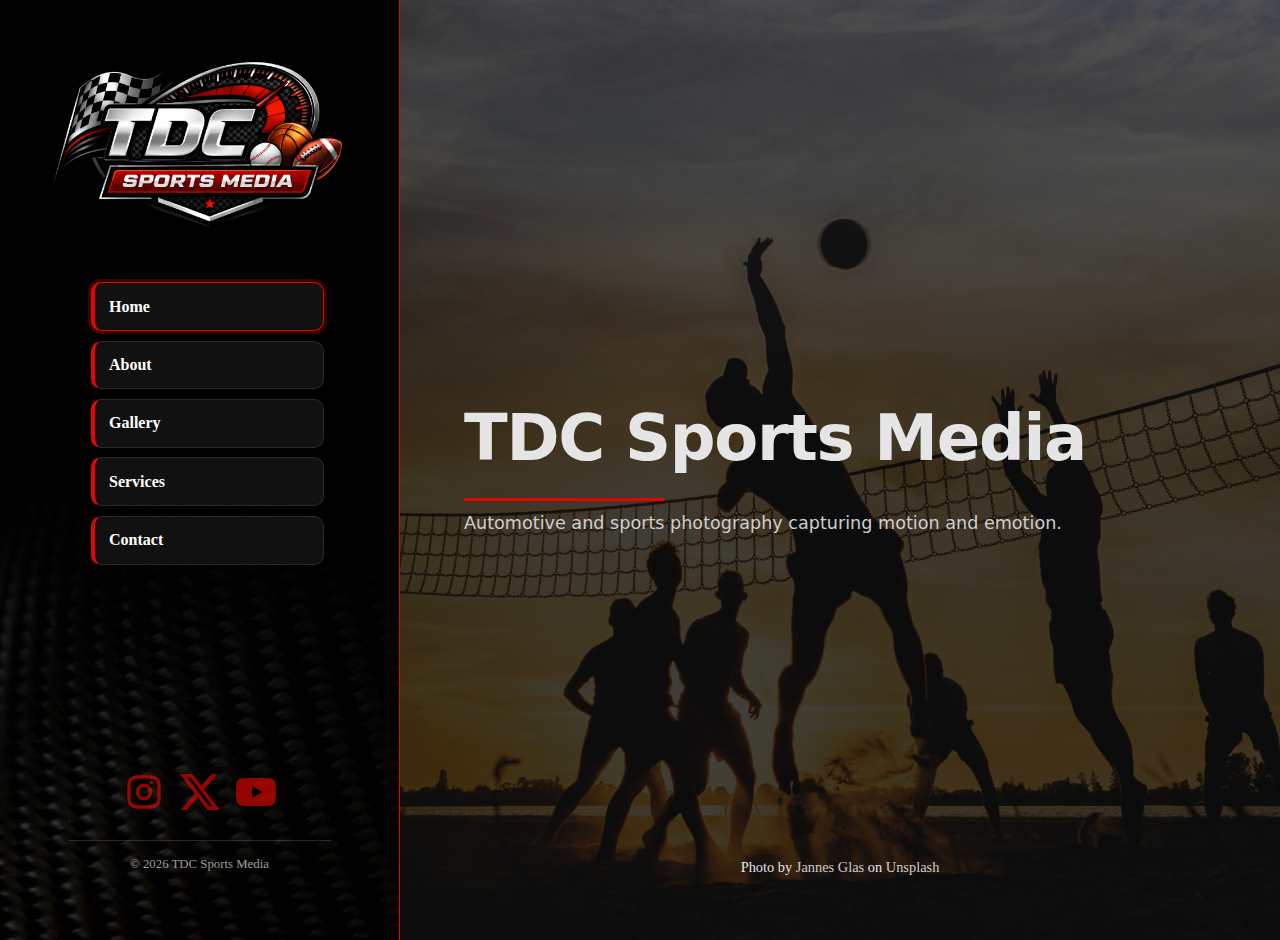
<file: index.html>
<!DOCTYPE html>
<html lang="en">
<head>
    <meta charset="UTF-8">
    <meta name="viewport" content="width=device-width, initial-scale=1.0">
    <meta name="description" content="TDC Sports Media is an automotive and sports photography portfolio showcasing dynamic action, motion, and storytelling.">
    <title>TDC Sports Media | Automotive and Sports Photography Portfolio</title>
    <link rel="stylesheet" href="css/styles.css">
</head>
<body class="page-home">
    <div class="layout">
        <aside class="sidebar">
            <header>
                <img src="images/tdc-logo.png"
                alt="TDC Sports Media Logo"
                width="300">

                <nav>
                    <a class="active" href="index.html">Home</a>
                    <a href="about.html">About</a>
                    <a href="gallery.html">Gallery</a>
                    <a href="services.html">Services</a>
                    <a href="contact.html">Contact</a>
                </nav>
            </header>

            <footer class="sidebar-footer">
                <div class="social-links">
                    <a href="https://instagram.com/" target="_blank" rel="noopener noreferrer" aria-label="Instagram">
                        <img src="images/icons/instagram.svg" alt="Instagram">
                    </a>
                    <a href="https://twitter.com/" target="_blank" rel="noopener noreferrer" aria-label="X/Twitter">
                        <img src="images/icons/x.svg" alt="X/Twitter">
                    </a>
                    <a href="https://youtube.com/" target="_blank" rel="noopener noreferrer" aria-label="YouTube">
                        <img src="images/icons/youtube.svg" alt="YouTube">
                    </a>
                </div>
                © 2026 TDC Sports Media
            </footer>
        </aside>
    
        <main class="content">
            <div class="hero-text">
                <p class="hero-title">TDC Sports Media</p>
                <p class="hero-subtitle">
                    Automotive and sports photography capturing motion and emotion.
                </p>
            </div>

            <div class="photo-credit">
                Photo  by
                <a href="https://unsplash.com/@jannesglas?utm_source=unsplash&utm_medium=referral&utm_content=creditCopyText">
                    Jannes Glas
                </a>
                on
                <a href="https://unsplash.com/photos/silhouette-of-people-playing-basketball-during-sunset-0NaQQsLWLkA?utm_source=unsplash&utm_medium=referral&utm_content=creditCopyText">
                    Unsplash
                </a>
            </div>
        </main>
    </div>
</body>
</html>
</file>
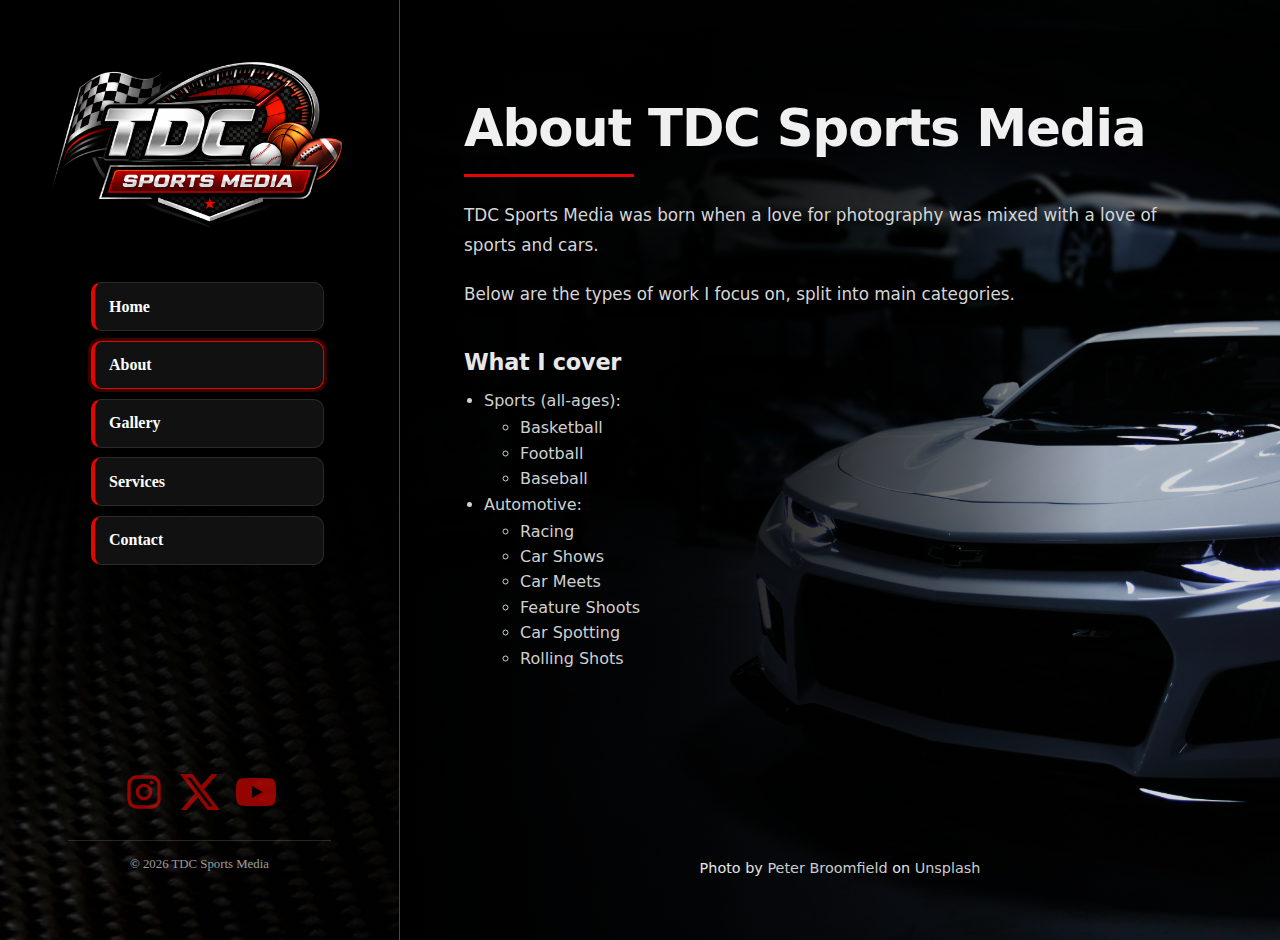
<file: about.html>
<!DOCTYPE html>
<html lang="en">
<head>
    <meta charset="UTF-8">
    <meta name="viewport" content="width=device-width, initial-scale=1.0">
    <title>About | Automotive and Sports Photography Portfolio</title>
    <link rel="stylesheet" href="css/styles.css">
</head>
<body class="page-about">
    <div class="layout">
        <aside class="sidebar">
            <header>
                <img src="images/tdc-logo.png"
                alt="TDC Sports Media Logo"
                width="300">

                <nav>
                    <a href="index.html">Home</a>
                    <a class="active" href="about.html">About</a>
                    <a href="gallery.html">Gallery</a>
                    <a href="services.html">Services</a>
                    <a href="contact.html">Contact</a>
                </nav>
            </header>
        
            <footer class="sidebar-footer">
                <div class="social-links">
                    <a href="https://instagram.com/" target="_blank" rel="noopener noreferrer" aria-label="Instagram">
                        <img src="images/icons/instagram.svg" alt="Instagram">
                    </a>
                    <a href="https://twitter.com/" target="_blank" rel="noopener noreferrer" aria-label="X/Twitter">
                        <img src="images/icons/x.svg" alt="X/Twitter">
                    </a>
                    <a href="https://youtube.com/" target="_blank" rel="noopener noreferrer" aria-label="YouTube">
                        <img src="images/icons/youtube.svg" alt="YouTube">
                    </a>
                </div>
                © 2026 TDC Sports Media
            </footer>
        
        </aside>
    
        <main class="content">
            <div class="content-card">
                <h1>About TDC Sports Media</h1>

                <p>TDC Sports Media was born when a love for photography was mixed with a love of sports and cars.</p>

                <p>Below are the types of work I focus on, split into main categories.</p>

                <h2>What I cover</h2>

                <ul>
                    <li>Sports (all-ages):
                        <ul>
                            <li>Basketball</li>
                            <li>Football</li>
                            <li>Baseball</li>
                        </ul>
                    </li>
                    <li>Automotive:
                        <ul>
                            <li>Racing</li>
                            <li>Car Shows</li>
                            <li>Car Meets</li>
                            <li>Feature Shoots</li>
                            <li>Car Spotting</li>
                            <li>Rolling Shots</li>
                        </ul>
                    </li>
                </ul>
            </div>

            <div class="photo-credit">
                Photo  by
                <a href="https://unsplash.com/@peterbroomfield?utm_source=unsplash&utm_medium=referral&utm_content=creditCopyText">
                    Peter Broomfield
                </a>
                on
                <a href="https://unsplash.com/photos/white-car-m3m-lnR90uM?utm_source=unsplash&utm_medium=referral&utm_content=creditCopyText">
                    Unsplash
                </a>
            </div>
        </main>
    </div>
</body>
</html>
</file>
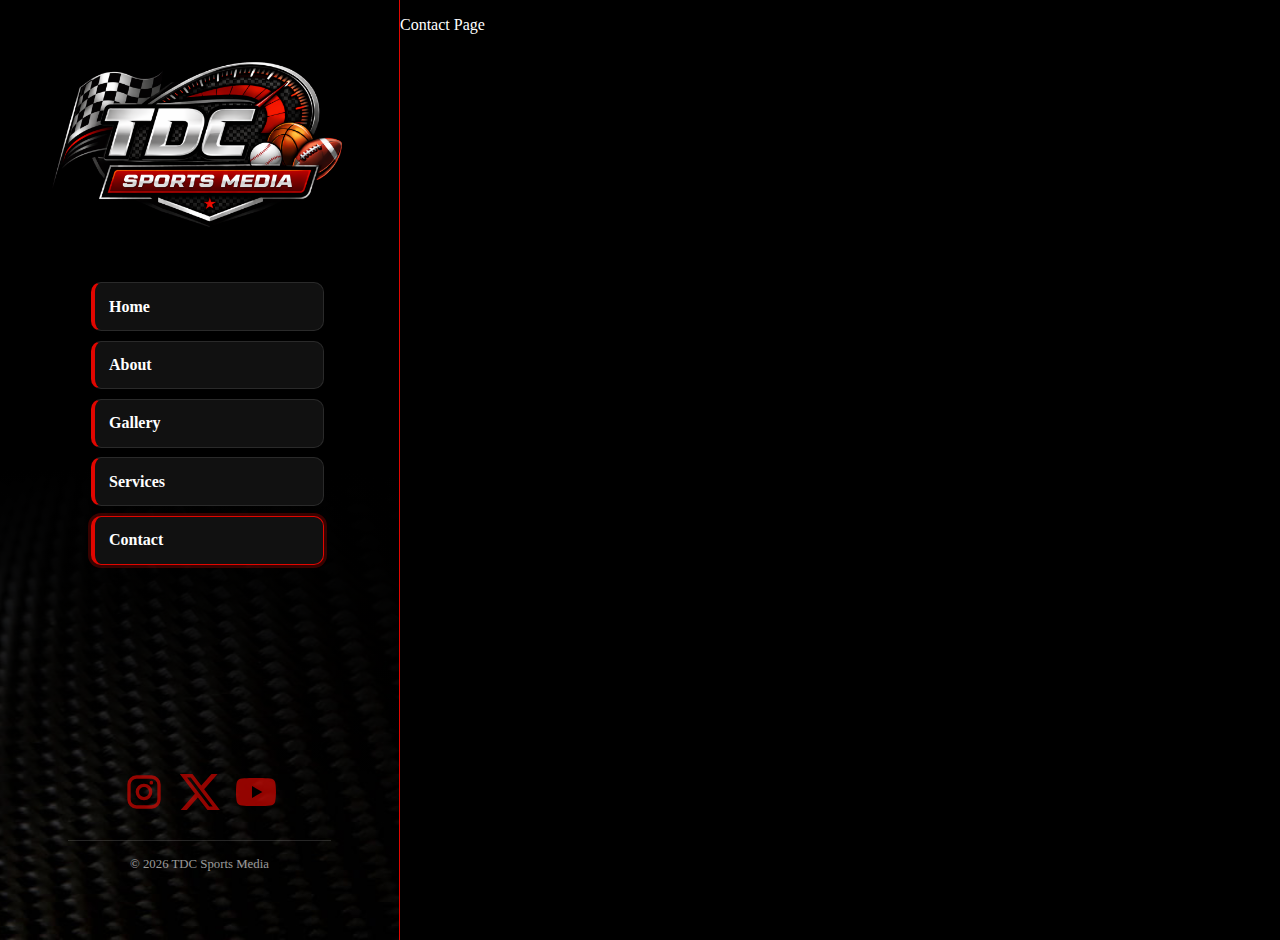
<file: contact.html>
<!DOCTYPE html>
<html lang="en">
<head>
    <meta charset="UTF-8">
    <meta name="viewport" content="width=device-width, initial-scale=1.0">
    <title>Contact | Automotive and Sports Photography Portfolio</title>
    <link rel="stylesheet" href="css/styles.css">
</head>
<body class="page-contact">
    <div class="layout">
        <aside class="sidebar">
            <header>
                <img src="images/tdc-logo.png"
                alt="TDC Sports Media Logo"
                width="300">

                <nav>
                    <a href="index.html">Home</a>
                    <a href="about.html">About</a>
                    <a href="gallery.html">Gallery</a>
                    <a href="services.html">Services</a>
                    <a class="active" href="contact.html">Contact</a>
                </nav>
            </header>

            <footer class="sidebar-footer">
                <div class="social-links">
                    <a href="https://instagram.com/" target="_blank" rel="noopener noreferrer" aria-label="Instagram">
                        <img src="images/icons/instagram.svg" alt="Instagram">
                    </a>
                    <a href="https://twitter.com/" target="_blank" rel="noopener noreferrer" aria-label="X/Twitter">
                        <img src="images/icons/x.svg" alt="X/Twitter">
                    </a>
                    <a href="https://youtube.com/" target="_blank" rel="noopener noreferrer" aria-label="YouTube">
                        <img src="images/icons/youtube.svg" alt="YouTube">
                    </a>
                </div>
                © 2026 TDC Sports Media
            </footer>
            
        </aside>
    
        <main class="content">
            <p>Contact Page</p>
        </main>
    </div>
</body>
</html>
</file>
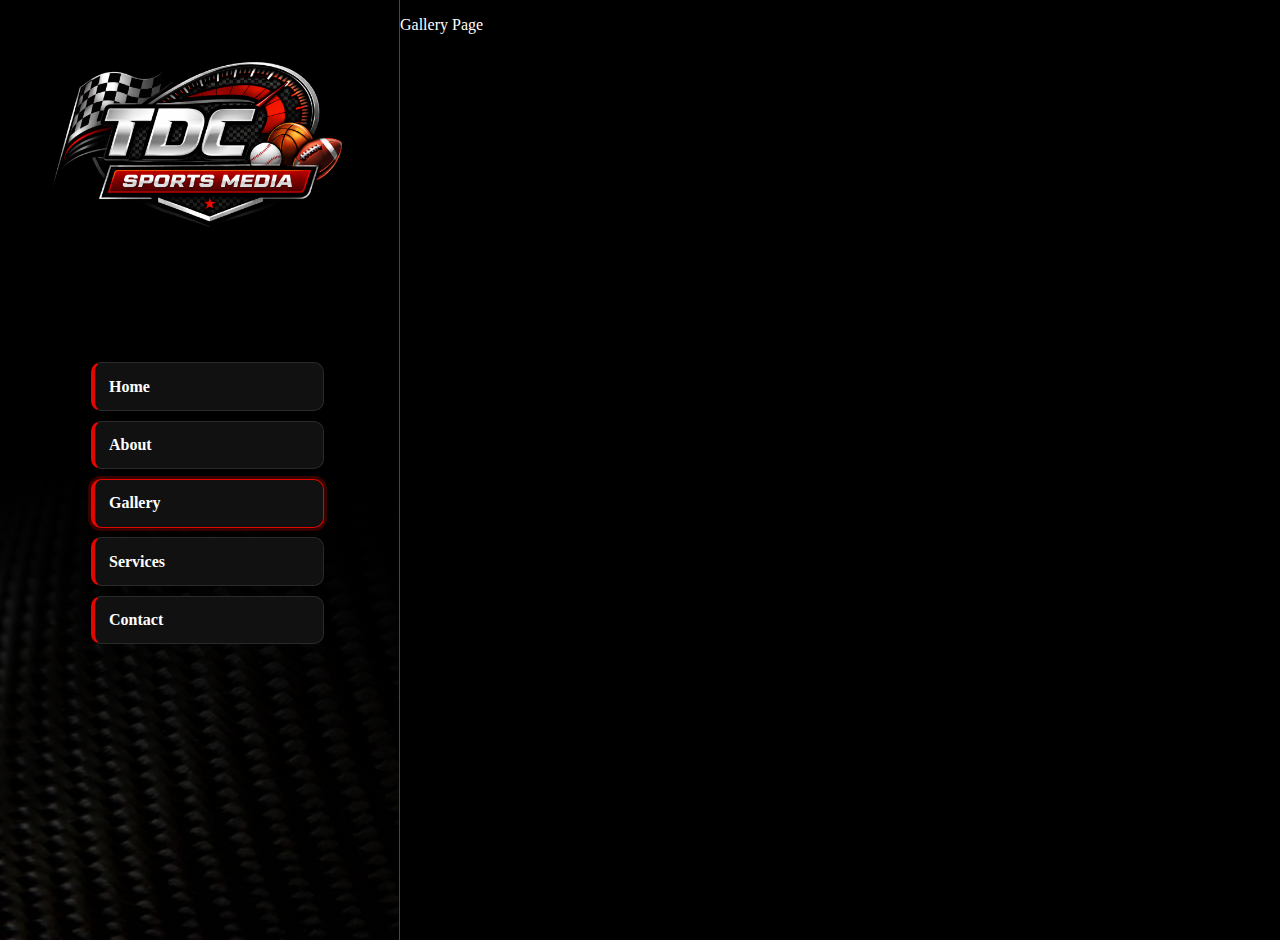
<file: gallery.html>
<!DOCTYPE html>
<html lang="en">
<head>
    <meta charset="UTF-8">
    <meta name="viewport" content="width=device-width, initial-scale=1.0">
    <title>Gallery | Automotive and Sports Photography Portfolio</title>
    <link rel="stylesheet" href="css/styles.css">
</head>
<body>
    <div class="layout">
        <aside class="sidebar">
            <header>
                <img src="images/tdc-logo.png"
                alt="TDC Sports Media Logo"
                width="300">
                <h1>TDC Sports Media</h1>

                <nav>
                    <a href="index.html">Home</a>
                    <a href="about.html">About</a>
                    <a class="active" href="gallery.html">Gallery</a>
                    <a href="services.html">Services</a>
                    <a href="contact.html">Contact</a>
                </nav>
            </header>
        </aside>
    
        <main class="content">
            <p>Gallery Page</p>
        </main>
    </div>
</body>
</html>
</file>
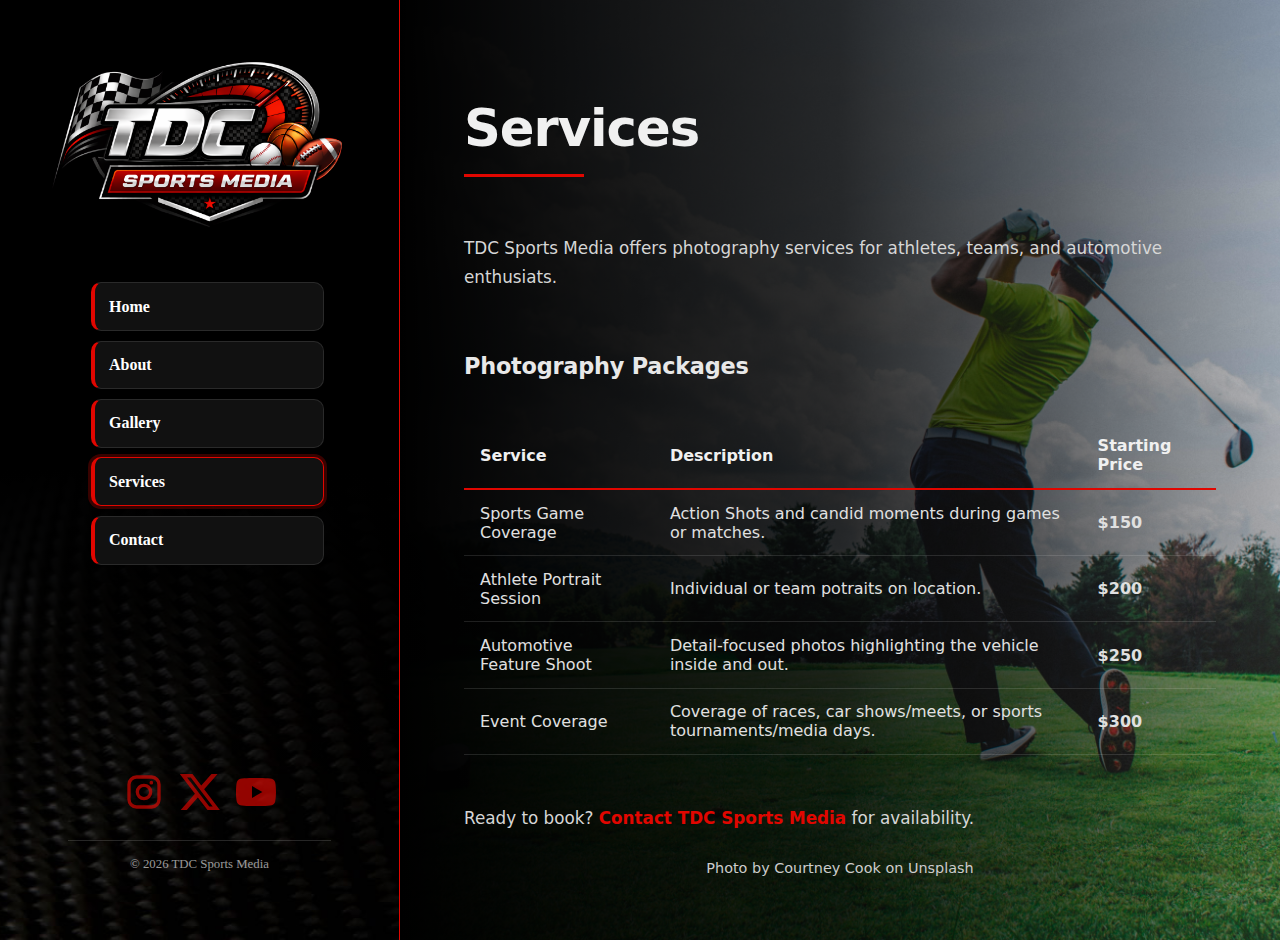
<file: services.html>
<!DOCTYPE html>
<html lang="en">
<head>
    <meta charset="UTF-8">
    <meta name="viewport" content="width=device-width, initial-scale=1.0">
    <title>Services | Automotive and Sports Photography Portfolio</title>
    <link rel="stylesheet" href="css/styles.css">
</head>
<body class="page-services">
    <div class="layout">
        <aside class="sidebar">
            <header>
                <img src="images/tdc-logo.png"
                alt="TDC Sports Media Logo"
                width="300">

                <nav>
                    <a href="index.html">Home</a>
                    <a href="about.html">About</a>
                    <a href="gallery.html">Gallery</a>
                    <a class="active" href="services.html">Services</a>
                    <a href="contact.html">Contact</a>
                </nav>
            </header>
        
            <footer class="sidebar-footer">
                <div class="social-links">
                    <a href="https://instagram.com/" target="_blank" rel="noopener noreferrer" aria-label="Instagram">
                        <img src="images/icons/instagram.svg" alt="Instagram">
                    </a>
                    <a href="https://twitter.com/" target="_blank" rel="noopener noreferrer" aria-label="X/Twitter">
                        <img src="images/icons/x.svg" alt="X/Twitter">
                    </a>
                    <a href="https://youtube.com/" target="_blank" rel="noopener noreferrer" aria-label="YouTube">
                        <img src="images/icons/youtube.svg" alt="YouTube">
                    </a>
                </div>
                © 2026 TDC Sports Media
            </footer>
        
        </aside>
    
        <main class="content">
            <h1>Services</h1>

            <p>
                TDC Sports Media offers photography services for athletes, teams, and automotive enthusiats.
            </p>

            <h2>Photography Packages</h2>

            <table class="services-table">
                <thead>
                    <tr>
                        <th scope="col">Service</th>
                        <th scope="col">Description</th>
                        <th scope="col">Starting Price</th>
                    </tr>
                </thead>
                <tbody>
                    <tr>
                        <td>Sports Game Coverage</td>
                        <td>Action Shots and candid moments during games or matches.</td>
                        <td>$150</td>
                    </tr>
                    
                    <tr>
                        <td>Athlete Portrait Session</td>
                        <td>Individual or team potraits on location.</td>
                        <td>$200</td>
                    </tr>

                    <tr>
                        <td>Automotive Feature Shoot</td>
                        <td>Detail-focused photos highlighting the vehicle inside and out.</td>
                        <td>$250</td>
                    </tr>

                    <tr>
                        <td>Event Coverage</td>
                        <td>Coverage of races, car shows/meets, or sports tournaments/media days.</td>
                        <td>$300</td>
                    </tr>
                </tbody>
            </table>

            <p>
                Ready to book?
                <a href="contact.html">Contact TDC Sports Media</a> for availability.
            </p>

            <div class="photo-credit">
                Photo  by
                <a href="https://unsplash.com/@courtneymcook?utm_source=unsplash&utm_medium=referral&utm_content=creditCopyText">
                    Courtney Cook
                </a>
                on
                <a href="https://unsplash.com/photos/photo-of-man-swinging-golf-driver-SsIIw_MET0E?utm_source=unsplash&utm_medium=referral&utm_content=creditCopyText">
                    Unsplash
                </a>
            </div>
        </main>
    </div>
</body>
</html>
</file>
<file: css/styles.css>
body {
    margin: 0;
    background: #000000;
    text-align: left;
}

p {
    color: #ffffff;
}

:root {
    --heading-font: system-ui, -apple-system, "Segoe UI", Roboto, sans-serif;
}

/* Header and Navigation */

header {
    padding: 1rem;
    text-align: left;
}

header img {
    display: block;
}

nav {
    margin-top: 1rem;
    margin-left: 1rem;
}

nav a {
    display: block;
    width: 200px;
    padding: 0.9rem 0.9rem;
    margin-bottom: 0.6rem;
    
    background: #111;
    color: #fff;
    text-decoration: none;
    font-weight: 600;

    border: 1px solid #2a2a2a;
    border-left: 4px solid #E10600;
    border-radius: 10px;

    transition: transform 120ms ease, background-color 120ms ease, border-color 120ms ease;
}

nav a:hover, nav a:focus {
    background: #181818;
    border-color: #3a3a3a;
    transform: translateX(2px);
    outline: none;
}

nav a:focus-visible {
    box-shadow: 0 0 0 3px rgba(255, 6, 0, 0.35);
}

nav a.active {
    border-color: #E10600;
    box-shadow: 0 0 0 3px rgba(225, 6, 0, 0.25);
}

.layout {
    display: grid;
    grid-template-columns: 400px 1fr;
    min-height: 100vh;
}

.sidebar {
    background-image:
        linear-gradient(
            to bottom,
            rgba(0, 0, 0, 1) 0%,
            rgba(0, 0, 0, 1) 50%,
            rgba(0, 0, 0, 0.96) 60%,
            rgba(0, 0, 0, 0.80) 68%,
            rgba(0, 0, 0, 0.60) 78%,
            rgba(0, 0, 0, 0.35) 88%,
            rgba(0, 0, 0, 0.15) 95%,
            rgba(0, 0, 0, 0) 100%
        ),
        url("../images/carbon-fiber.jpg");
    
    background-size: 100% 100%, auto;
    background-position: top, bottom;
    background-repeat: no-repeat, repeat-y;
    
    padding: 1.25rem;
    text-align: left;
    border-right: 1px solid #E10600;

    position: sticky;
    top: 0;
    height: 100vh;
    overflow: auto;
    display: flex;
    flex-direction: column;
}

.sidebar header {
    display: flex;
    flex-direction: column;
    align-items:center;
}

.sidebar nav {
    margin-top: 3rem;
}

.sidebar-footer {
    margin-top: auto;
    padding: 3rem;
    font-size: 0.8rem;
    color: rgba(255, 255, 255, 0.6);
    text-align: center;
}

/* Social Links */

.social-links {
    display: flex;
    justify-content: center;
    gap: 1rem;
    margin-bottom: 1rem;
    flex-wrap: wrap;
}

.social-links a {
    display: inline-flex;
    align-items: center;
    justify-content: center;
}

.social-links img {
    width: 40px;
    height: 40px;
    opacity: 0.65;
    transition: opacity 120ms ease, transform 120ms ease;
}

.social-links a:hover img,
.social-links a:focus img {
    opacity: 1;
    transform: translateY(-1px);
}

.social-links::after {
    content: "";
    flex-basis: 100%;
    width: 60%;
    height: 1px;
    background: rgba(255, 255, 255, 0.15);
    margin: 0.75rem auto 0;
}

/* Home Page Background */

.page-home .content {
    position: relative;

    background:
    linear-gradient(
      to bottom,
      rgba(0,0,0,0.50) 0%,
      rgba(0,0,0,0.75) 50%
    ),
    url("../images/volleyball.jpg");
    background-position: center;
    background-size: cover;
    background-repeat: no-repeat;

    min-height: 100vh;
    display: flex;
    align-items: center;
    justify-content: flex-start;
    padding-left: 4rem;
}

/* About Page Background */

.page-about .content {
    position: relative;

    background:
        linear-gradient(
        to right,
        rgba(0,0,0,1) 0%,
        rgba(0,0,0,0.90) 35%,
        rgba(0,0,0,0.50) 65%,
        rgba(0,0,0,0.15) 80%
    ),
    url("../images/about-background.jpg") center / cover no-repeat;

    min-height: 100vh;
    box-sizing: border-box;
    display: flex;
    flex-direction: column;
    align-items: flex-start;
    padding: 4rem;
}

/* Services Page Background */

.page-services .content {
    position: relative;

    background:
        linear-gradient(
        to right,
        rgba(0,0,0,1) 0%,
        rgba(0,0,0,0.80) 50%,
        rgba(0,0,0,0.50) 75%,
        rgba(0,0,0,0.15) 100%
    ),
    url("../images/services-background.jpg") center / cover no-repeat;

    min-height: 100vh;
    box-sizing: border-box;
    display: flex;
    flex-direction: column;
    align-items: flex-start;
    padding: 4rem;
}

/* Home Page Headline */

.hero-text {
    max-width: 1000px;
}

.hero-title {
    font-family: var(--heading-font);
    font-size: clamp(2.5rem, 6vw, 4rem);
    font-weight: 800;
    letter-spacing: -0.02em;
    line-height: 1.1;
    color: #e5e5e5;
    margin: 0;
}

.hero-title::after {
    content: "";
    display: block;
    width: 200px;
    height: 3px;
    background: #E10600;
    margin: 1.5rem 0 0.5rem;
}

.hero-subtitle {
    font-family: var(--heading-font);
    font-size: 1.1rem;
    line-height: 1.6;
    color: #cfcfcf;
    margin: 0;
}

@keyframes slideInFromRight {
    from {
        transform: translateX(100px);
        opacity: 0;
    }
    to {
        transform: translateX(0);
        opacity: 1;
    }
}

.page-home .hero-text {
    animation: slideInFromRight 700ms ease-out both;
}

/* Photo credit styling */

.photo-credit {
    position: absolute;
    bottom: 4rem;
    left: 50%;
    transform: translateX(-50%);
    font-size: 0.9rem;
    color: #e5e5e5;
    text-align: center;
}

.photo-credit a,
.photo-credit a:visited,
.photo-credit a:hover,
.photo-credit a:active {
    color: #ccc;
    text-decoration: none;
    font-weight: 500;
}

.photo-credit a:hover {
    text-decoration: underline;
}


/* About Page Text and Styling */

.page-about .content > * {
    max-width: 900px;
    font-family: var(--heading-font);
}

.page-about h1 {
    font-size: clamp(2.4rem, 4vw, 3.2rem);
    font-weight: 800;
    letter-spacing: -0.02em;
    margin-bottom: 1rem;
    color: #f0f0f0;
}

.page-about h2 {
    margin-top: 2.5rem;
    margin-bottom: 0.75rem;
    font-size: 1.4rem;
    font-weight: 700;
    letter-spacing: -0.01em;
    color: #e8e8e8;
}

.page-about p {
    max-width: 720px;
    font-size: 1.05rem;
    line-height: 1.75;
    color: #d6d6d6;
    margin-bottom: 1.25rem;
    text-wrap: pretty;
}

.page-about ul {
    margin-top: 1rem;
    padding-left: 1.25rem;
}

.page-about li {
    margin-bottom: 0.4rem;
    color: #d0d0d0;
}

.page-about ul ul {
    margin-top: 0.5rem;
    margin-left: 1rem;
    list-style-type: circle;
}

.page-about h1::after {
  content: "";
  display: block;
  width: 170px;
  height: 3px;
  background: #E10600;
  margin: 1rem 0 1.5rem;
}

/* Service Page Text & Styling */

.page-services .content {
    font-family: var(--heading-font);
}

.page-services h1 {
    font-size: clamp(2.4rem, 4vw, 3.2rem);
    font-weight: 800;
    letter-spacing: -0.02em;
    color: #f0f0f0;
    margin-bottom: 1rem;
}

.page-services h1::after {
    content: "";
    display: block;
    width: 120px;
    height: 3px;
    background: #e10600;
    margin: 1rem 0 1.5rem;
}

.page-services p {
    max-width: 720px;
    font-size: 1.05rem;
    line-height: 1.75;
    color: #d6d6d6;
    margin-bottom: 1.25rem;
}

.page-services h2 {
    margin-top: 2.5rem;
    margin-bottom: 0.75rem;
    font-size: 1.4rem;
    font-weight: 700;
    letter-spacing: -0.01em;
    color: #e8e8e8;
}

.page-services .content p a,
.page-services .content p a:visited {
    color: #e10600;
    text-decoration: none;
    font-weight: 600;
}

.page-services .content p a:hover,
.page-services .content p a:focus {
    text-decoration: underline;
}

.page-services .photo-credit {
    color: #ccc;
}

/* Services Table Styling */

.services-table {
    width: 100%;
    max-width: 900px;
    margin: 2rem 0;
    border-collapse: collapse;
    color: #e0e0e0;
}

.services-table th,
.services-table td {
    padding: 0.85rem 1rem;
    text-align: left;
}

.services-table thead th {
    font-weight: 700;
    color: #f0f0f0;
    border-bottom: 2px solid #e10600;
}

.services-table tbody tr {
    border-bottom: 1px solid rgba(255, 255, 255, 0.12);
}

.services-table tbody tr:hover {
    background: rgba(255, 255, 255, 0.05);
}

.services-table td:last-child {
    font-weight: 600;
    white-space: nowrap;
}
</file>
